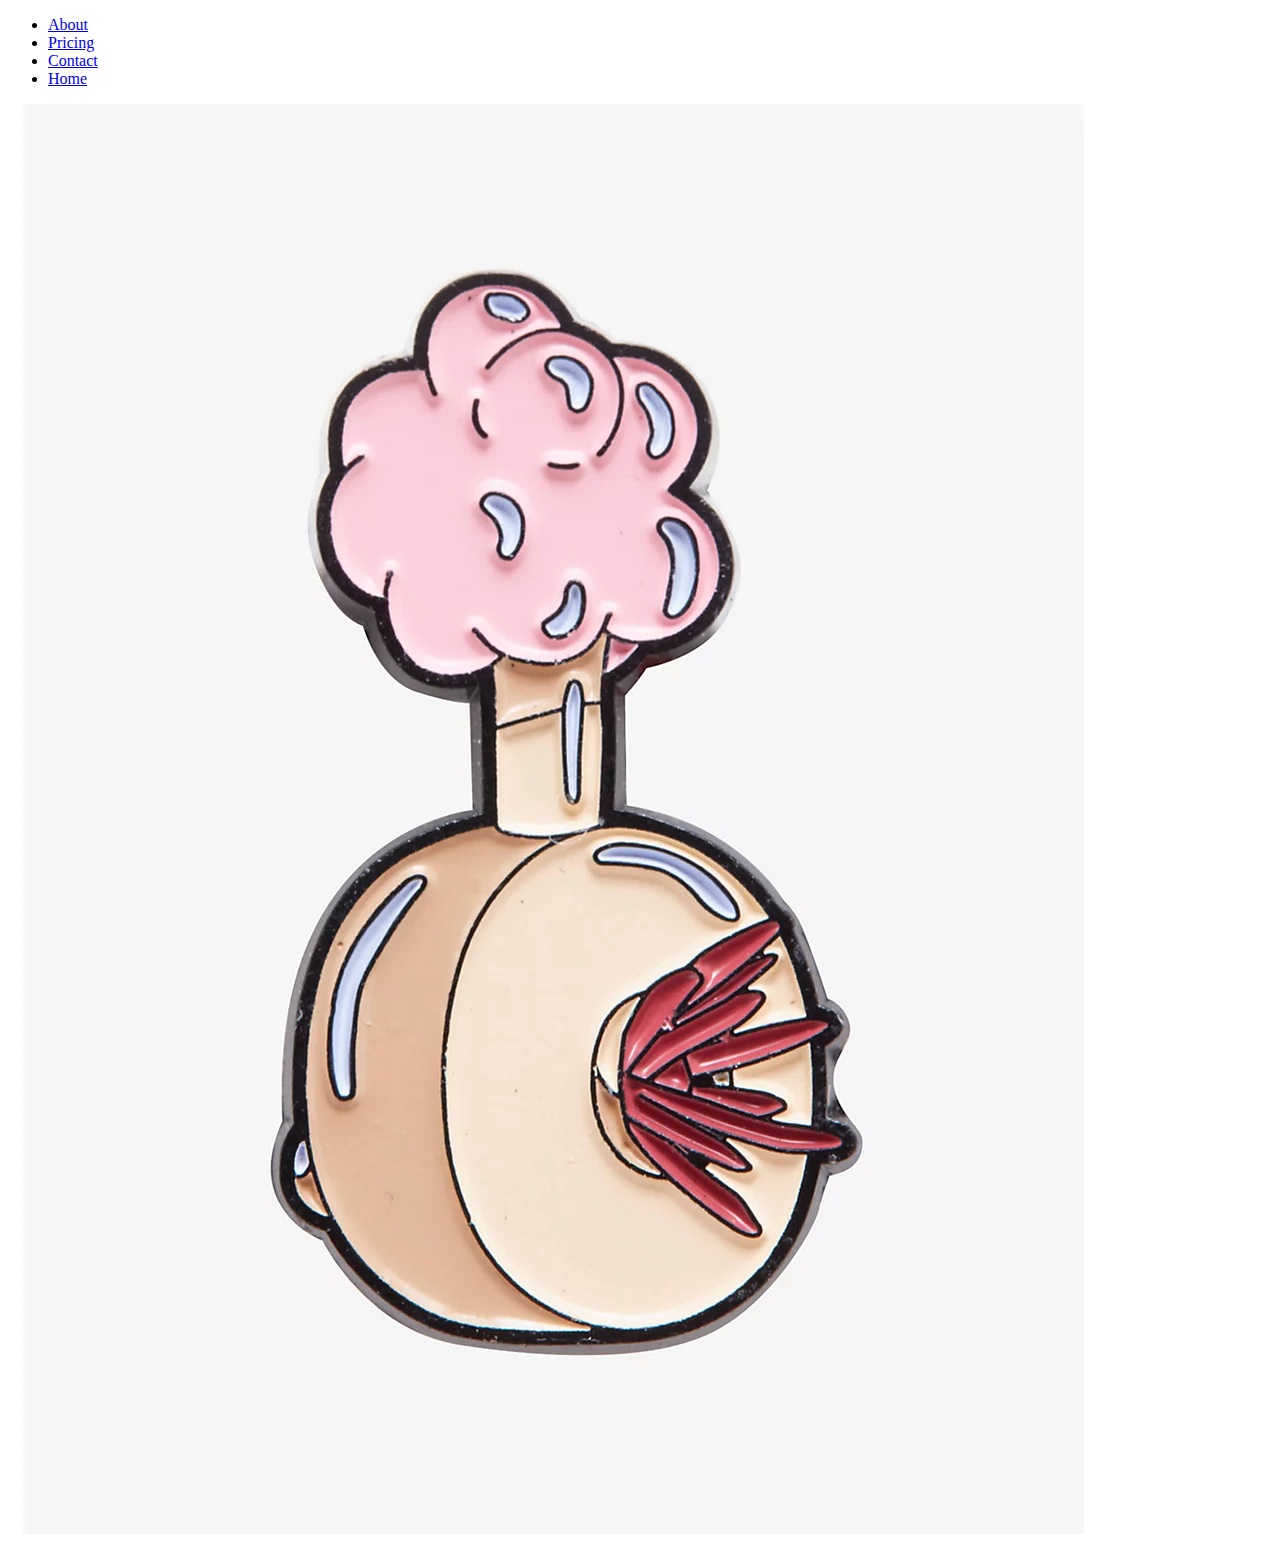
<file: contact.html>
<!DOCTYPE html>
<html lang="en">
<head>
    <meta charset="UTF-8">
    <meta http-equiv="X-UA-Compatible" content="IE=edge">
    <meta name="viewport" content="width=device-width, initial-scale=1.0">
    <title>Document</title>
</head>
<body>
    <header id="header">
            <ul>
                <li><a href="about.html"class="nav-link">About</a>
                <li><a href="pricing.html"class="nav-link">Pricing</a>
                <li><a href="contact.html"class="nav-link">Contact</a>
                <li><a href="index.html"class="nav-link">Home</a>

            </ul>
        </nav>
        <img src="images/11179733_hi.webp" alt="A regular old plumbus" id="header-img">
    </header>
    
</body>
</html>
</file>
